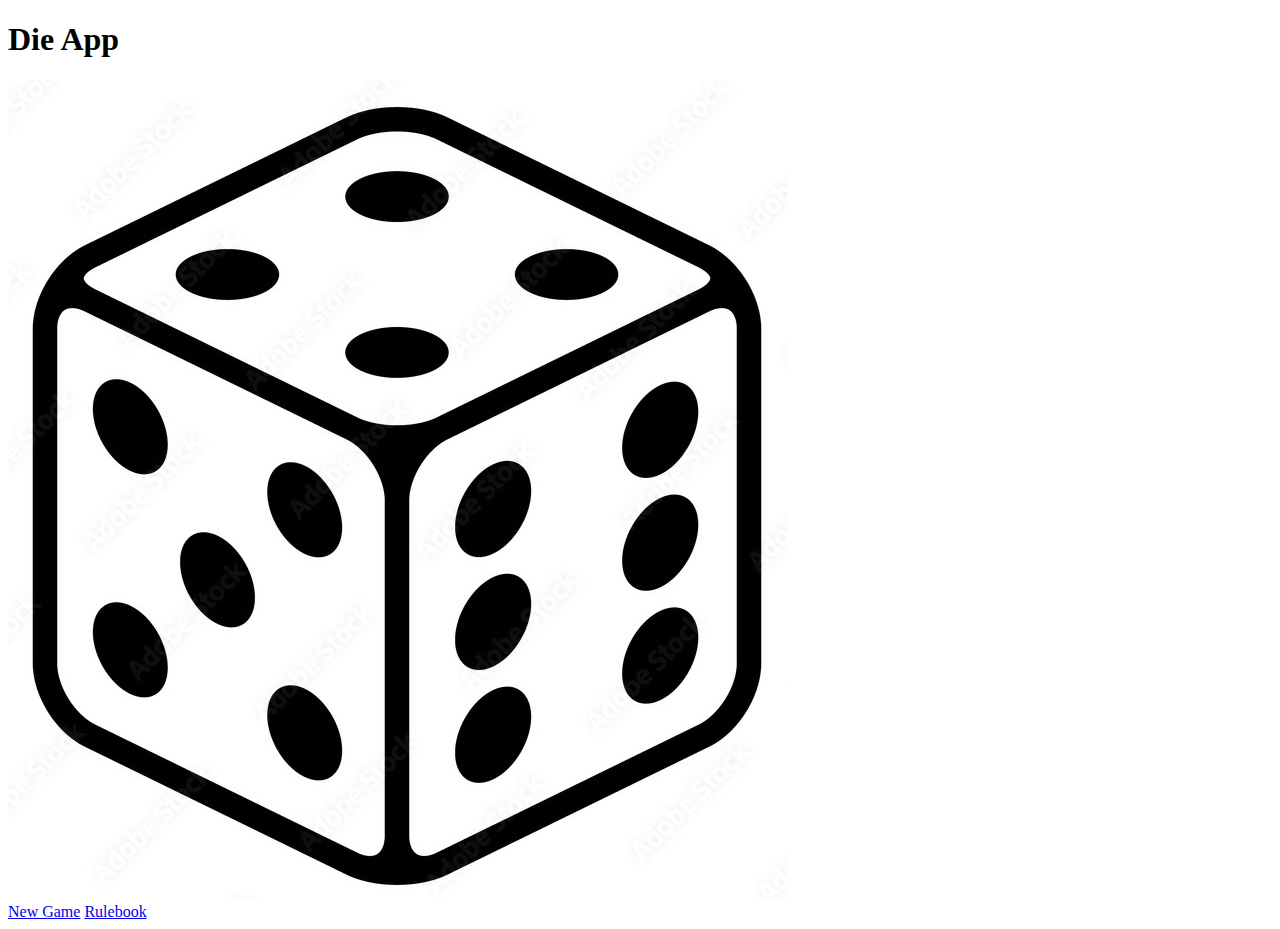
<file: index.html>
<!DOCTYPE html>

<head>
    <title>Die App</title>
    <link rel="stylesheet" type="text/css" href="style.css" media="screen and (orientation:portrait)"/>
    <script src="common.js"></script>
</head>

<body>
    <h1>Die App</h1>
    <img src="die.jpeg">
    <div class="buttonContainer">
        <a class="button" href="score.html">New Game</a>
        <a class="button" href="rules.html">Rulebook</a>
    </div>
</body>
</file>
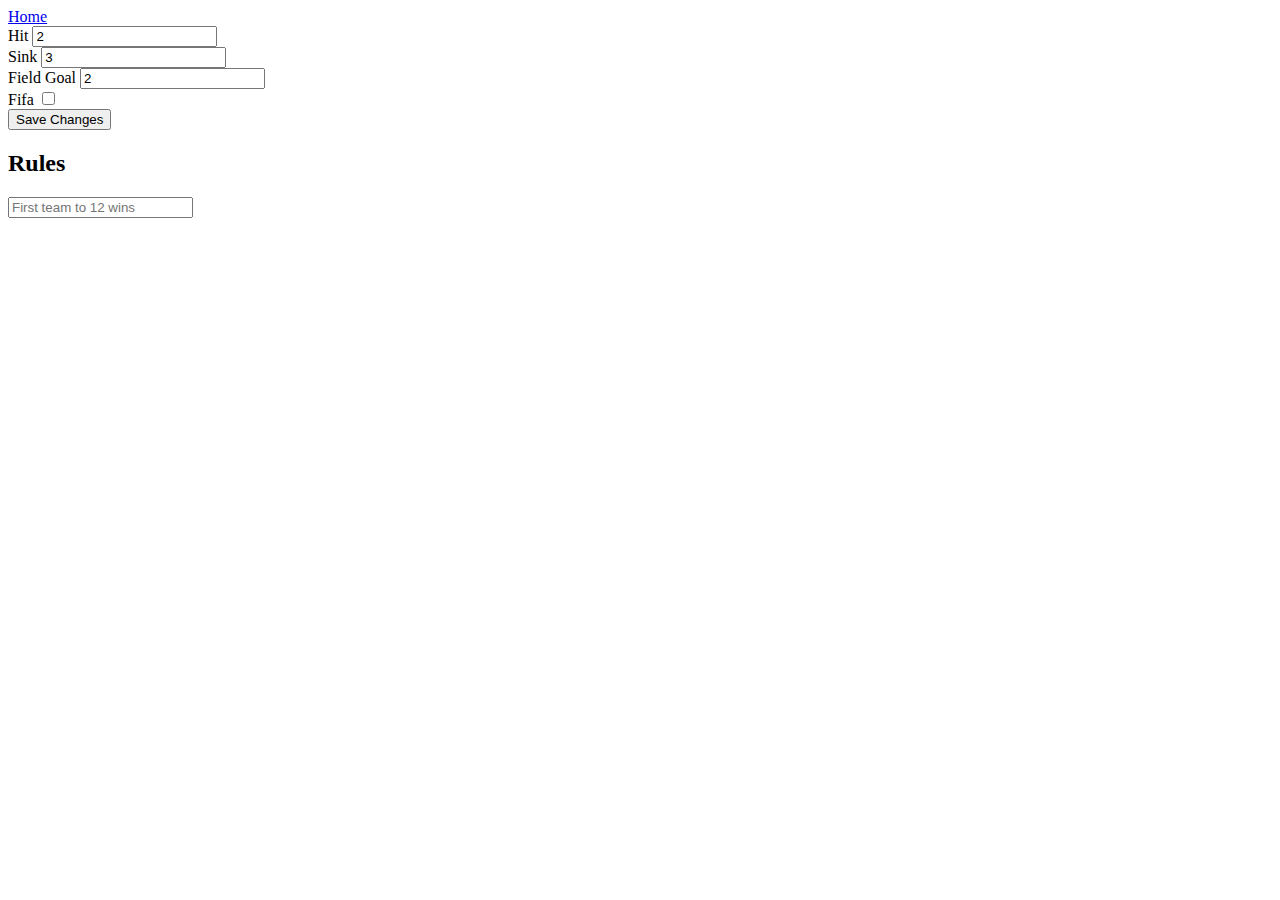
<file: rules.html>
<!DOCTYPE html>
<html lang="en">
<head>
    <title>Rulebook</title>
    <link rel="stylesheet" type="text/css" href="style.css" media="screen and (orientation:portrait)"/>
    <script src="common.js"></script>
    <script>
        // Function to save checkbox state to local storage
        function saveCheckboxState() {
            var checkbox = document.getElementById("checkFifa");
            localStorage.setItem("checkboxState", checkbox.checked);
        }

        // Function to load checkbox state from local storage
        function loadCheckboxState() {
            var checkbox = document.getElementById("checkFifa");
            var checked = JSON.parse(localStorage.getItem("checkboxState"));
            checkbox.checked = checked;
        }

        function loadValuesFromLocalStorage() {
            var hitValue = localStorage.getItem("hitValue");
            var sinkValue = localStorage.getItem("sinkValue");
            var fGoalValue = localStorage.getItem("fGoalValue");
            
            document.getElementById("hit").value = hitValue;
            document.getElementById("hit").placeholder = hitValue;
            
            document.getElementById("sink").value = sinkValue;
            document.getElementById("sink").placeholder = sinkValue;
            
            document.getElementById("fGoal").value = fGoalValue;
            document.getElementById("fGoal").placeholder = fGoalValue;
        }

        if (localStorage.getItem("hitValue") == null) {
            localStorage.setItem("hitValue", 2);
        }
        if (localStorage.getItem("sinkValue") == null) {
            localStorage.setItem("sinkValue", 3);
        }
        if (localStorage.getItem("fGoalValue") == null) {
            localStorage.setItem("fGoalValue", 2);
        }

        // Load checkbox state when the page loads
        window.addEventListener("load", function() {
            loadCheckboxState();
            loadValuesFromLocalStorage();
            document.getElementById("checkFifa").addEventListener("change", saveCheckboxState);
        });
    </script>
</head>
<body>
    <a href="index.html">Home</a>
    <form id="valuesForm">
        <div class="form-group">
            <label for="hit">Hit</label>
            <input id="hit" type="number" placeholder="2">
        </div>
        <div class="form-group">
            <label for="sink">Sink</label>
            <input id="sink" type="number" placeholder="3">
        </div>
        <div class="form-group">
            <label for="fGoal">Field Goal</label>
            <input id="fGoal" type="number" placeholder="2">
        </div>
        <div class="form-group">
            <label for="checkFifa">Fifa</label>
            <input type="checkbox" id="checkFifa">
        </div>
        <button type="submit">Save Changes</button>
    </form>

    
    <h2>Rules</h2>
    <input id="rules" type="text" placeholder="First team to 12 wins">
</body>
<script>
    function handleFormSubmit(event) {
        event.preventDefault(); 
        
        var hitValue = document.getElementById("hit").value;
        localStorage.setItem("hitValue", hitValue);

        var fGoalValue = document.getElementById("fGoal").value;
        localStorage.setItem("fGoalValue", fGoalValue);

        var sinkValue = document.getElementById("sink").value;
        localStorage.setItem("sinkValue", sinkValue);
    }

    document.getElementById("valuesForm").addEventListener("submit", handleFormSubmit);
</script>
</html>
</file>
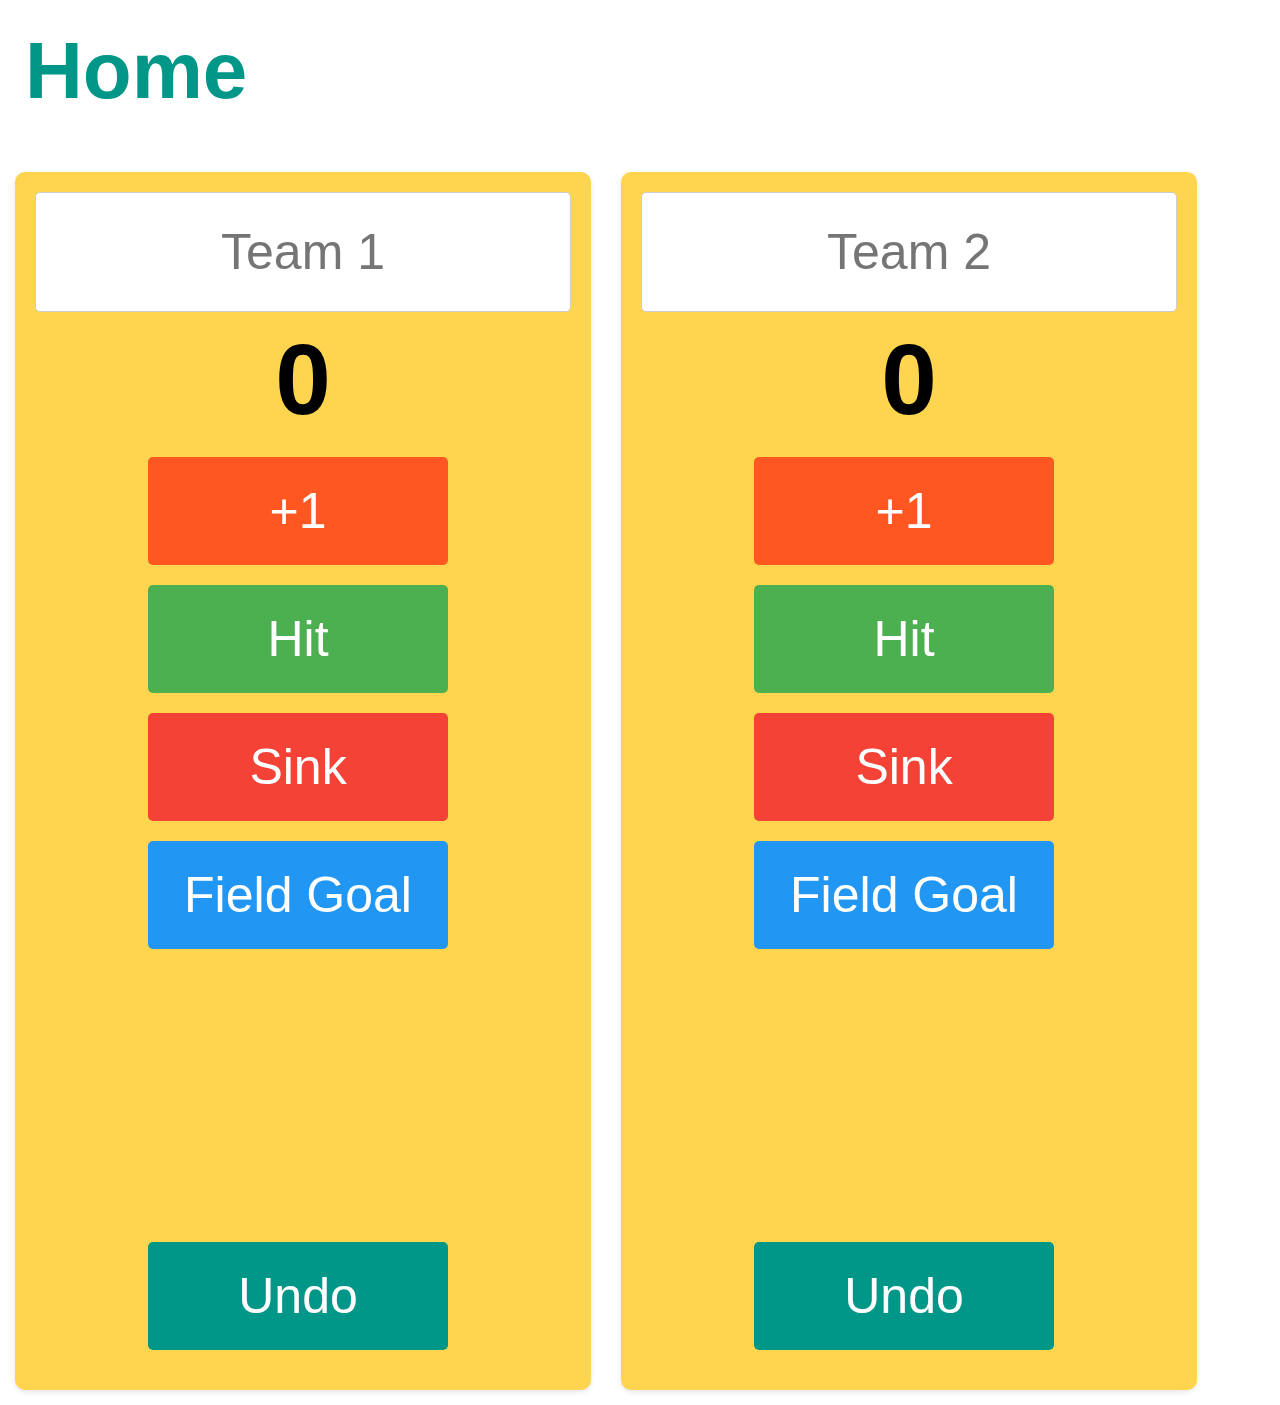
<file: score.html>
<!DOCTYPE html>

<head>
    <title>Score</title>
    <link rel="stylesheet" type="text/css" href="style.css"/> <!-- media="screen and (orientation:portrait)"/>  -->
    <script src="common.js"></script>
    <script>
        // Function to show/hide FIFA buttons based on checkbox state
        function toggleFifaButtons() {
            var checkboxState = localStorage.getItem("checkboxState");
            if (checkboxState == "true") {
                document.getElementById("fifaButton1").style.visibility = "visible";
                document.getElementById("fifaButton2").style.visibility = "visible";
                document.getElementById("fifaCounter1").style.visibility = "visible";
                document.getElementById("fifaCounter2").style.visibility = "visible";
            } else {
                document.getElementById("fifaButton1").style.visibility = "hidden";
                document.getElementById("fifaButton2").style.visibility = "hidden";
                document.getElementById("fifaCounter1").style.visibility = "hidden";
                document.getElementById("fifaCounter2").style.visibility = "hidden";
            }
        }

        // Load checkbox state when the page loads
        window.addEventListener("load", toggleFifaButtons);
    </script>
</head>

<body>
    <div class="home">
        <a href="index.html">Home</a>
    </div>
    <div id="team1">
        <input class="teamName" type="text" placeholder="Team 1">
        <span id="counter1">0</span>
        <button class="one" onclick="incrementCounter1(this)">+1</button>
        <button class="hit" onclick="incrementCounter1(this)">Hit</button>
        <button class="sink" onclick="incrementCounter1(this)">Sink</button>
        <button class="fgoal" onclick="incrementCounter1(this)">Field Goal</button>
        <button id="fifaButton1" onclick="incrementCounter1(this)">Fifa</button>
        <span id="fifaCounter1">0</span>
        <button id="undo1" onclick="undo1()">Undo</button>
    </div>
    <div id="team2">
        <input class="teamName" type="text" placeholder="Team 2">
        <span id="counter2">0</span>
        <button class="one" onclick="incrementCounter2(this)">+1</button>
        <button class="hit" onclick="incrementCounter2(this)">Hit</button>
        <button class="sink" onclick="incrementCounter2(this)">Sink</button>
        <button class="fgoal" id="fgoal" onclick="incrementCounter2(this)">Field Goal</button>
        <button id="fifaButton2" onclick="incrementCounter2(this)">Fifa</button>
        <span id="fifaCounter2">0</span>
        <button id="undo2" onclick="undo2()">Undo</button>
    </div>
</body>
</file>
<file: style.css>
/* Reset default margin and padding */
body, html {
    margin: 0;
    padding: 0;
    font-family: Arial, sans-serif; 
}

a {
    font-size: 80px;
    text-decoration: none;
    color: #009688; 
    font-weight: bold;
    margin: 25px;
    display: inline-block;
    margin-bottom: 40px;
}

#team1, #team2 {
    width: 45%; 
    float: left;
    padding: 20px;
    background-color: #FFD54F; 
    margin: 15px;
    box-sizing: border-box;
    border-radius: 10px;
    box-shadow: 0 2px 5px rgba(0, 0, 0, 0.1);
    display: flex;
    flex-direction: column;
    align-items: center;
}

input[type="text"] {
    width: 100%;
    padding: 30px;
    margin-bottom: 10px;
    border: 1px solid #ccc;
    border-radius: 5px;
    box-sizing: border-box;
    font-size: 50px;
    text-align: center;
}

button {
    padding: 25px 150px; 
    margin-right: 10px;
    margin-bottom: 20px;
    border: none;
    border-radius: 5px;
    cursor: pointer;
    background-color: #009688;
    color: #FFF;
    display: flex; 
    justify-content: center;
    align-items: center;
    width: calc(25% - 15px); 
    box-sizing: border-box;
    font-size: 50px;
}

#undo1, #undo2 {
    margin-top: 50px;
}

span {
    font-size: 100px;
    font-weight: bold;
    display: block;
    margin-bottom: 20px;
}

#fifaCounter1, #fifaCounter2 {
    font-size: 65px;
}

button.one {
    background-color: #FF5722; /* Orange background color */
}

button.hit {
    background-color: #4CAF50; /* Green background color */
}

button.sink {
    background-color: #F44336; /* Red background color */
}

button.fgoal {
    background-color: #2196F3; /* Blue background color */
    white-space: nowrap;
}

/* Media query for iPhone 6/7/8 */
@media (max-width: 375px) {
    #team1, #team2 {
        padding: 10px; 
    }
    button {
        padding: 12px 16px;
        font-size: 14px; 
    }
}

/* index page */

h1 {
    font-size: 150px;
    text-align: center;
}

img {
    width: 40%;
    display: block;
    margin-left: auto;
    margin-right: auto;
    margin-bottom: 100px;
    margin-top: 10px;
}

.button-container {
    margin-top: 40px;
}

.button {
    display: block;
    width: 40%;
    margin: 50px auto;
    padding: 60px;
    background-color: #4CBB17;
    color: #fff;
    text-decoration: none;
    border-radius: 5px;
    font-size: 60px;
    text-align: center;
}

/* rules page */

#valuesForm {
    margin-bottom: 20px;
    margin-left: 50px;
}

/* Style labels and inputs inside the form */
#valuesForm label {
    margin-right: 30px;
    font-size: 90px;
}

#valuesForm input {
    width: 20%; /* Adjust as needed */
    padding: 30px;
    margin-bottom: 10px;
    border: 1px solid #ccc;
    border-radius: 5px;
    box-sizing: border-box;
    font-size: 50px;
    text-align: center;
}

/* Style the Save Changes button */
#valuesForm button {
    width: 40%;
    padding: 20px 20px;
    cursor: pointer;
    white-space: nowrap;
    margin-top: 40px;
}

#rules {
    width: 93%;
    margin-left: 3%;
    padding-bottom: 200px;
}

form {
    display: flex;
    flex-direction: column;
}

.form-group {
    display: flex;
    align-items: center;
    margin-bottom: 25px;
}

label {
    width: 66%;
}

#hit, #sink, #fGoal {
    padding: 8px;
    margin-left: 10px;
    border: 1px solid #ccc;
    border-radius: 4px;
}

h2 {
    font-size: 90px;
    margin: 30px;
}

input[type="checkbox"] {
    width: 75px;
    height: 75px;
}
</file>
